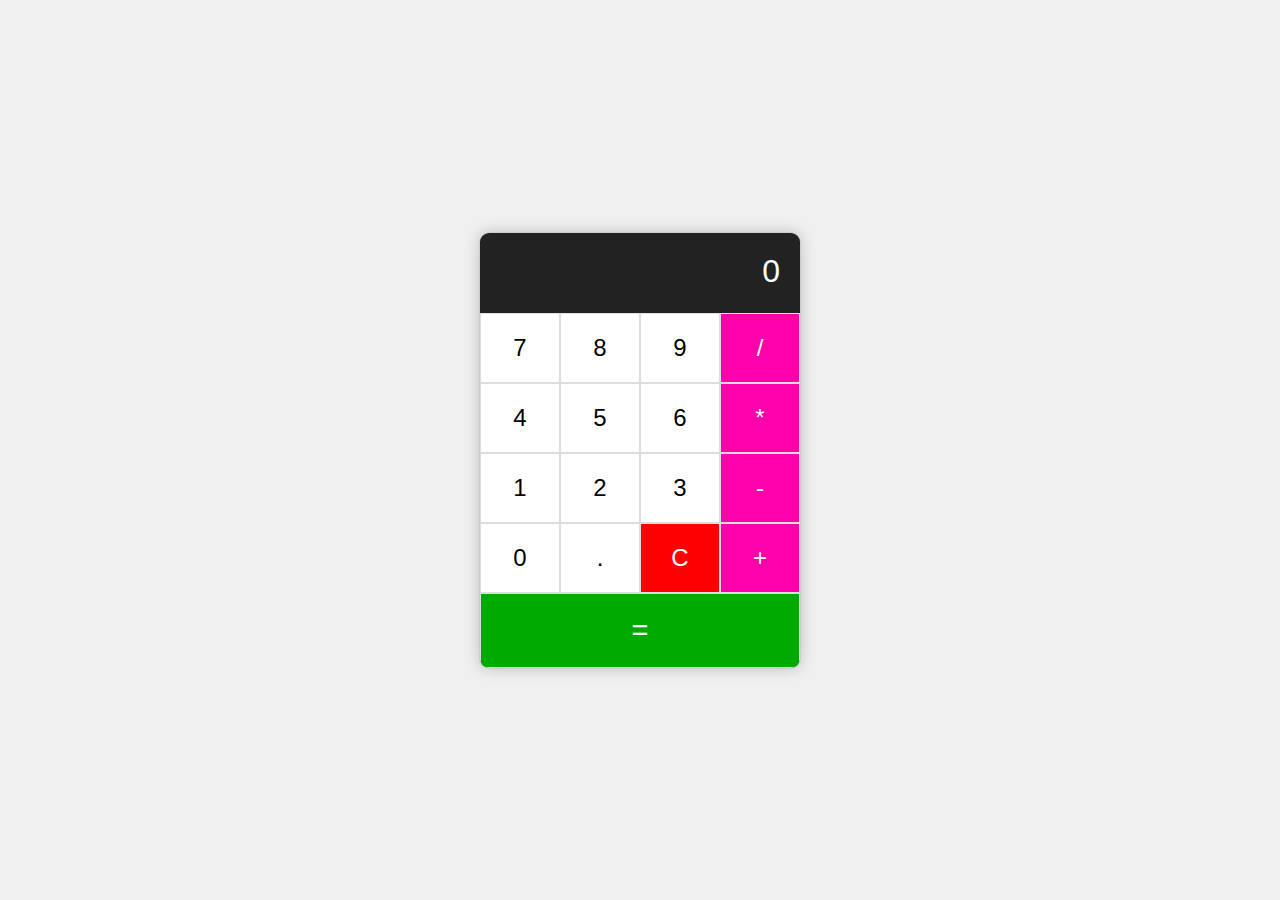
<file: Task2/Cal.html>
<!DOCTYPE html>
<html lang="en">
<head>
    <meta charset="UTF-8">
    <meta name="viewport" content="width=device-width, initial-scale=1.0">
    <title>Calculator</title>
    <link rel="stylesheet" href="Cal.css">
</head>
<body>
    <div class="calculator">
        <div class="display" id="display">0</div>
        <div class="buttons">
            <button class="btn" data-value="7">7</button>
            <button class="btn" data-value="8">8</button>
            <button class="btn" data-value="9">9</button>
            <button class="btn operator" data-value="/">/</button>
            <button class="btn" data-value="4">4</button>
            <button class="btn" data-value="5">5</button>
            <button class="btn" data-value="6">6</button>
            <button class="btn operator" data-value="*">*</button>
            <button class="btn" data-value="1">1</button>
            <button class="btn" data-value="2">2</button>
            <button class="btn" data-value="3">3</button>
            <button class="btn operator" data-value="-">-</button>
            <button class="btn" data-value="0">0</button>
            <button class="btn" data-value="." class="dot">.</button>
            <button class="btn" id="clear">C</button>
            <button class="btn operator" data-value="+">+</button>
            <button class="btn" id="equals" style="grid-column: span 4;">=</button>
        </div>
    </div>
    <script src="Cal.js"></script>
</body>
</html>
</file>
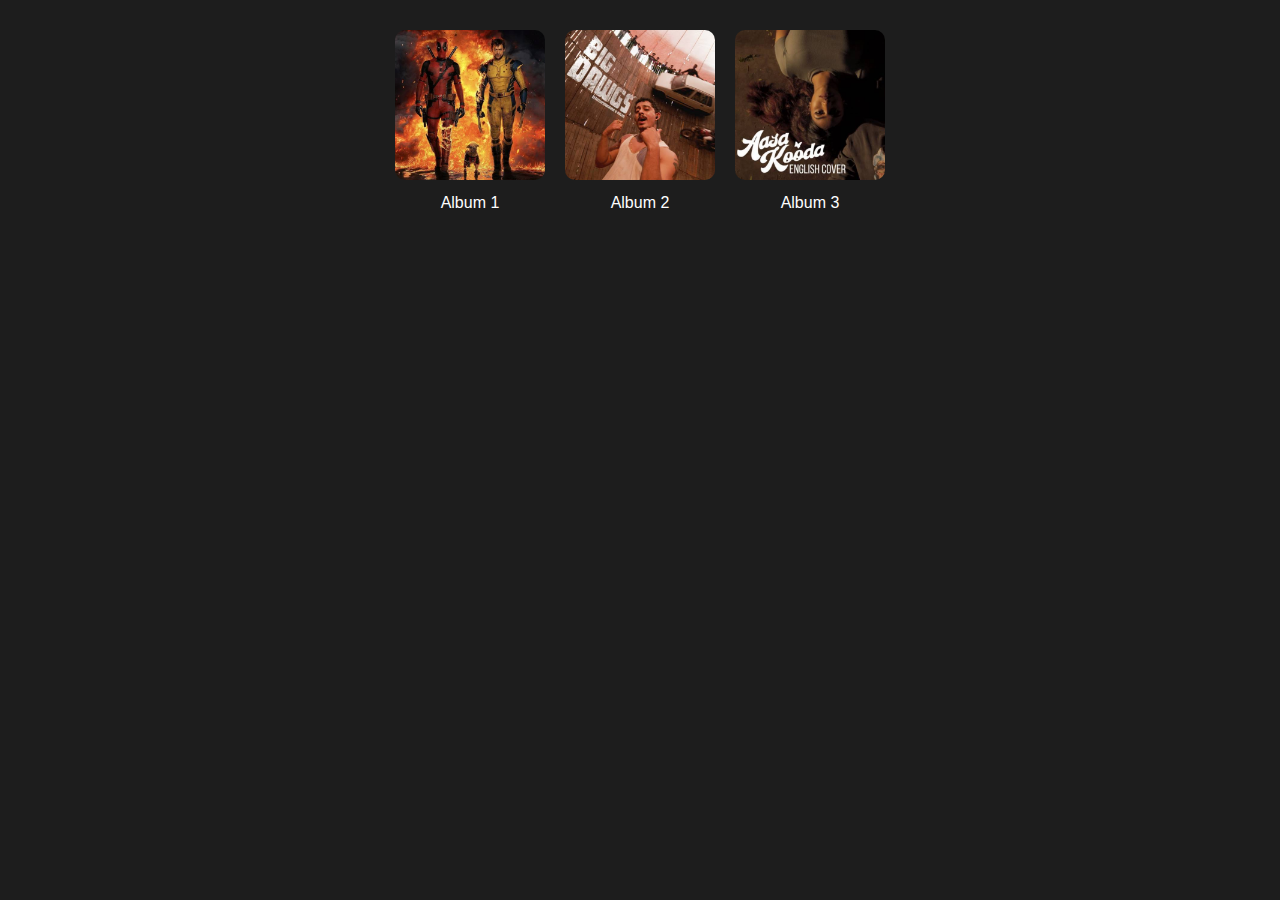
<file: Task4/Mus.html>
<!DOCTYPE html>
<html lang="en">
<head>
    <meta charset="UTF-8">
    <meta name="viewport" content="width=device-width, initial-scale=1.0">
    <title>Album Selection</title>
    <link rel="stylesheet" href="Mus.css">
</head>
<body>
    <div class="album-list">
        <div class="album" onclick="selectAlbum(1)">
            <img src="images/track1-1.jpg" alt="Album 1">
            <p>Album 1</p>
        </div>
        <div class="album" onclick="selectAlbum(2)">
            <img src="images/track1-2.jpg" alt="Album 2">
            <p>Album 2</p>
        </div>
        <div class="album" onclick="selectAlbum(3)">
            <img src="images/track2-1.jpg" alt="Album 3">
            <p>Album 3</p>
        </div>
    </div>

    <script>
        function selectAlbum(albumId) {
            localStorage.setItem('selectedAlbum', albumId);
            window.location.href = 'player.html';
        }
    </script>
</body>
</html>
</file>
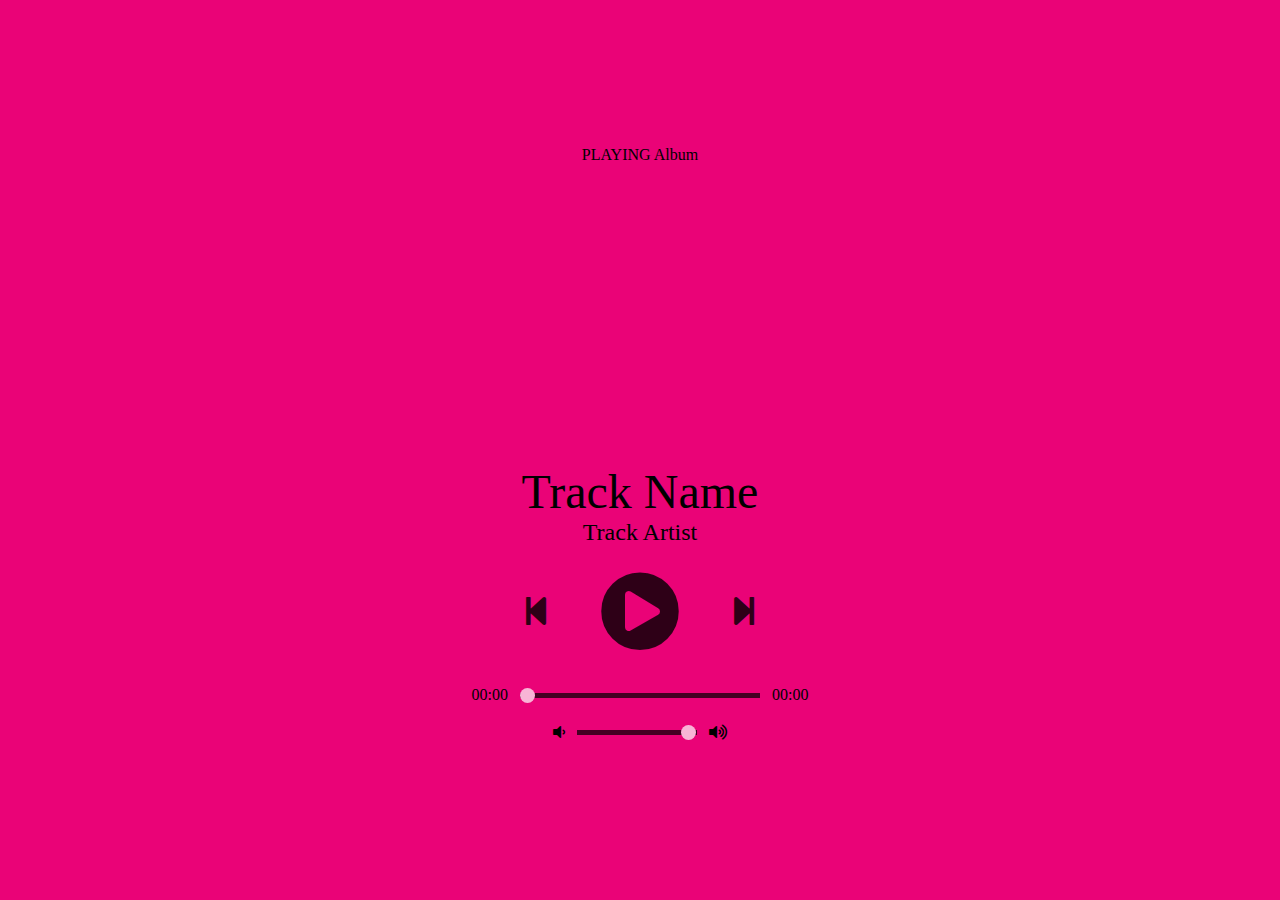
<file: Task4/player.html>
<!DOCTYPE html>
<html lang="en">
<head>
    <meta charset="UTF-8">
    <meta name="viewport" content="width=device-width, initial-scale=1.0">
    <title>Music Player</title>
    <link rel="stylesheet" href="player.css">
    <link rel="stylesheet" href="https://cdnjs.cloudflare.com/ajax/libs/font-awesome/5.13.0/css/all.min.css">
</head>
<body>
    <div class="player">
        <div class="details">
            <div class="now-playing" id="nowPlaying">PLAYING Album</div>
            <div class="track-art" id="trackArt"></div>
            <div class="track-name" id="trackName">Track Name</div>
            <div class="track-artist" id="trackArtist">Track Artist</div>
        </div>
        <div class="buttons">
            <div class="prev-track" onclick="prevTrack()">
                <i class="fa fa-step-backward fa-2x"></i>
            </div>
            <div class="playpause-track" onclick="playpauseTrack()">
                <i class="fa fa-play-circle fa-5x" id="playPauseIcon"></i>
            </div>
            <div class="next-track" onclick="nextTrack()">
                <i class="fa fa-step-forward fa-2x"></i>
            </div>
        </div>
        <div class="slider_container">
            <div class="current-time" id="currentTime">00:00</div>
            <input type="range" min="1" max="100" value="0" class="seek_slider" onchange="seekTo()">
            <div class="total-duration" id="totalDuration">00:00</div>
        </div>
        <div class="slider_container">
            <i class="fa fa-volume-down"></i>
            <input type="range" min="1" max="100" value="99" class="volume_slider" onchange="setVolume()">
            <i class="fa fa-volume-up"></i>
        </div>
    </div>

    <script src="Mus.js"></script>
</body>
</html>
</file>
<file: Task2/Cal.css>
body {
    display: flex;
    justify-content: center;
    align-items: center;
    height: 100vh;
    background-color: #f0f0f0;
    margin: 0;
    font-family: Arial, sans-serif;
}

.calculator {
    width: 320px; 
    border: 1px solid #ccc;
    border-radius: 10px;
    box-shadow: 0px 0px 15px rgba(0, 0, 0, 0.2);
    overflow: hidden;
}

.display {
    background-color: #222;
    color: #fff;
    font-size: 2em;
    text-align: right;
    padding: 20px;
    box-sizing: border-box;
    height: 80px;
    overflow: hidden;
}

.buttons {
    display: grid;
    grid-template-columns: repeat(4, 1fr);
}

.btn {
    background-color: #fff;
    border: 1px solid #ddd;
    font-size: 1.5em;
    padding: 20px;
    cursor: pointer;
    transition: background-color 0.3s ease;
}

.btn:hover {
    background-color: #f9f9f9;
}

.operator {
    background-color: #f0a;
    color: #fff;
}

.operator:hover {
    background-color: #d87;
}

#equals {
    background-color: #0a0;
    color: #fff;
    grid-column: span 4;
    font-size: 1.8em;
}

#equals:hover {
    background-color: #090;
}

#clear {
    background-color: #f00;
    color: #fff;
    font-size: 1.5em;
}

#clear:hover {
    background-color: #c00;
}

.dot {
    background-color: #ddd;
}

.dot:hover {
    background-color: #ccc;
}
</file>
<file: Task4/Mus.css>
body {
    font-family: Arial, sans-serif;
    margin: 0;
    background-color: #1d1d1d;
    color: white;
}

.album-list {
    display: flex;
    justify-content: center;
    flex-wrap: wrap;
    margin: 20px;
}

.album {
    margin: 10px;
    text-align: center;
    cursor: pointer;
}

.album img {
    width: 150px;
    height: 150px;
    border-radius: 10px;
}

.album p {
    margin-top: 10px;
}

.player {
    text-align: center;
    background: #333;
    padding: 20px;
    border-radius: 10px;
    max-width: 600px;
    margin: auto;
}

.track-art {
    width: 300px;
    height: 300px;
    background: #444;
    margin: 0 auto 20px;
    border-radius: 10px;
}

.buttons i {
    color: #1db954;
}

.slider_container {
    display: flex;
    align-items: center;
    justify-content: center;
    margin: 10px 0;
}

.seek_slider,
.volume_slider {
    margin: 0 10px;
}
</file>
<file: Task4/player.css>
body {
    background-color: rgb(234, 3, 119);
    
   
    transition: background-color .5s;
    }
    

    .player {
    height: 95vh;
    display: flex;
    align-items: center;
    flex-direction: column;
    justify-content: center;
    }
    
    .details {
    display: flex;
    align-items: center;
    flex-direction: column;
    justify-content: center;
    margin-top: 25px;
    }
    
    .track-art {
    margin: 25px;
    height: 250px;
    width: 250px;
    background-image: URL(
        "https://source.unsplash.com/Qrspubmx6kE/640x360");
    background-size: cover;
    background-position: center;
    border-radius: 15%;
    }
    
    
    .now-playing {
    font-size: 1rem;
    }
    
    .track-name {
    font-size: 3rem;
    }
    
    .track-artist {
    font-size: 1.5rem;
    }
    
  
    .buttons {
    display: flex;
    flex-direction: row;
    align-items: center;
    }
    
    .playpause-track,
    .prev-track,
    .next-track {
    padding: 25px;
    opacity: 0.8;
    
    
    transition: opacity .2s;
    }
    
   
    .playpause-track:hover,
    .prev-track:hover,
    .next-track:hover {
    opacity: 1.0;
    }
    
 
    .slider_container {
    width: 75%;
    max-width: 400px;
    display: flex;
    justify-content: center;
    align-items: center;
    }
    
   
    .seek_slider, .volume_slider {
    -webkit-appearance: none;
    -moz-appearance: none;
    appearance: none;
    height: 5px;
    background: black;
    opacity: 0.7;
    -webkit-transition: .2s;
    transition: opacity .2s;
    }
    
 
    .seek_slider::-webkit-slider-thumb,
    .volume_slider::-webkit-slider-thumb {
    -webkit-appearance: none;
    -moz-appearance: none;
    appearance: none;
    width: 15px;
    height: 15px;
    background: white;
    cursor: pointer;
    border-radius: 50%;
    }
    
  
    .seek_slider:hover,
    .volume_slider:hover {
    opacity: 1.0;
    }
    
    .seek_slider {
    width: 60%;
    }
    
    .volume_slider {
    width: 30%;
    }
    
    .current-time,
    .total-duration {
    padding: 10px;
    }
    
    i.fa-volume-down,
    i.fa-volume-up {
    padding: 10px;
    }
    
   
    i.fa-play-circle,
    i.fa-pause-circle,
    i.fa-step-forward,
    i.fa-step-backward {
    cursor: pointer;
    }
</file>
